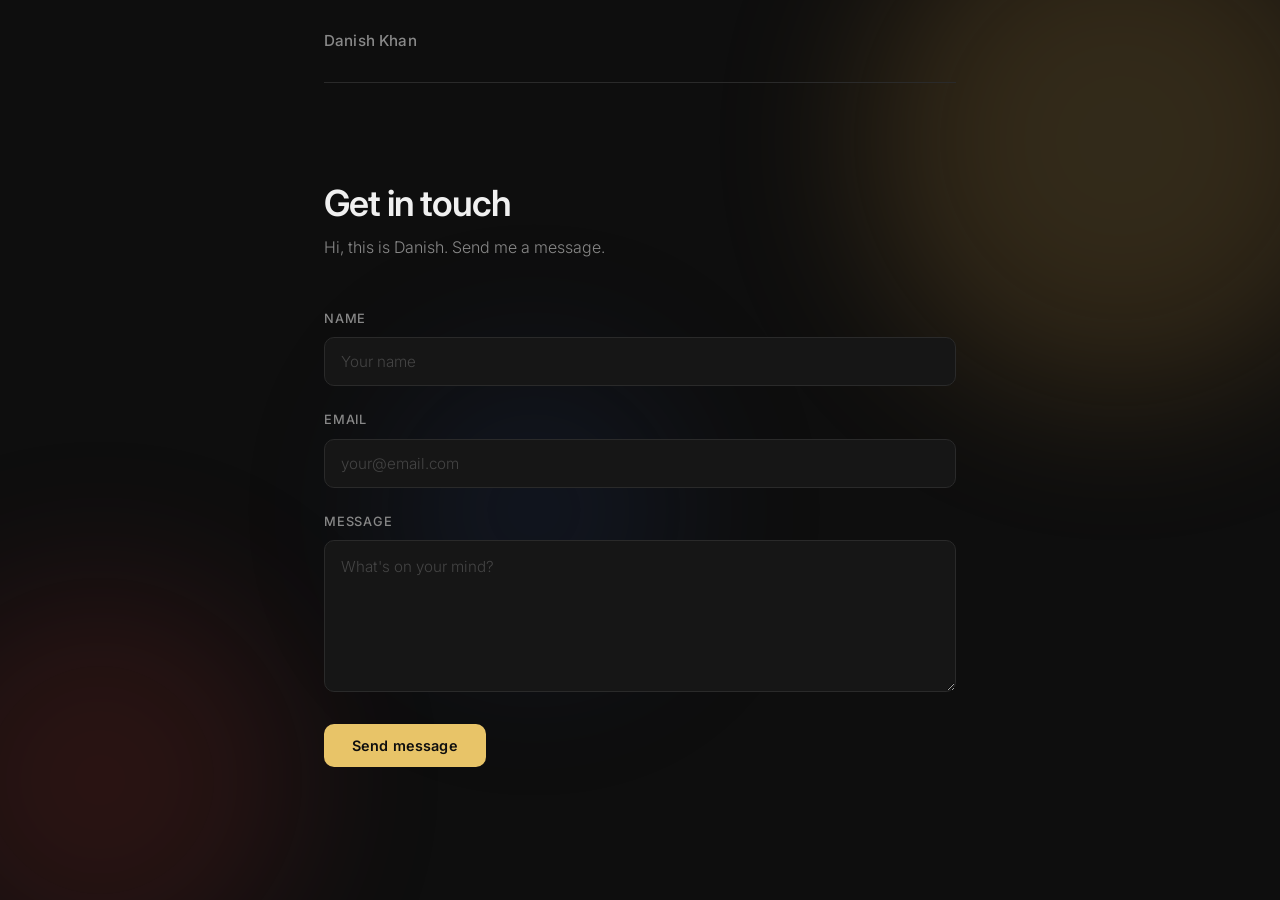
<file: index.html>
<!DOCTYPE html>
<html lang="en">
<head>
    <meta charset="UTF-8">
    <meta name="viewport" content="width=device-width, initial-scale=1.0">
    <title>Danish Khan</title>
    <script>window.location.replace('contact.html');</script>
</head>
<body></body>
</html>
</file>
<file: contact.css>
*, *::before, *::after {
    box-sizing: border-box;
    margin: 0;
    padding: 0;
}

:root {
    --bg: #0e0e0e;
    --surface: #161616;
    --border: #2a2a2a;
    --border-focus: #555;
    --text: #f0f0f0;
    --text-muted: #888;
    --accent: #e8c468;
    --radius: 10px;
    --font: 'Inter', -apple-system, BlinkMacSystemFont, sans-serif;
}

html {
    font-size: 16px;
    -webkit-font-smoothing: antialiased;
}

body {
    background: var(--bg);
    color: var(--text);
    font-family: var(--font);
    min-height: 100vh;
    line-height: 1.6;
    overflow-x: hidden;
}

/* ── Animated background orbs ── */

.bg-orbs {
    position: fixed;
    inset: 0;
    z-index: 0;
    pointer-events: none;
    overflow: hidden;
}

.orb {
    position: absolute;
    border-radius: 50%;
    filter: blur(80px);
    opacity: 0.18;
    will-change: transform;
}

.orb-1 {
    width: 520px;
    height: 520px;
    background: radial-gradient(circle, #e8c468, #c47a20);
    top: -120px;
    right: -100px;
    animation: drift-1 22s ease-in-out infinite alternate;
}

.orb-2 {
    width: 400px;
    height: 400px;
    background: radial-gradient(circle, #c44020, #7a1a40);
    bottom: -80px;
    left: -100px;
    animation: drift-2 28s ease-in-out infinite alternate;
}

.orb-3 {
    width: 300px;
    height: 300px;
    background: radial-gradient(circle, #2a4a8a, #1a2a5a);
    top: 40%;
    left: 30%;
    animation: drift-3 18s ease-in-out infinite alternate;
}

@keyframes drift-1 {
    from { transform: translate(0, 0) scale(1); }
    to   { transform: translate(-60px, 80px) scale(1.1); }
}

@keyframes drift-2 {
    from { transform: translate(0, 0) scale(1); }
    to   { transform: translate(80px, -60px) scale(1.15); }
}

@keyframes drift-3 {
    from { transform: translate(0, 0) scale(1); }
    to   { transform: translate(-40px, -80px) scale(0.9); }
}

/* ── Layout ── */

.page {
    display: flex;
    flex-direction: column;
    min-height: 100vh;
    padding: 0 24px;
    max-width: 680px;
    margin: 0 auto;
    position: relative;
    z-index: 1;
}

.main {
    flex: 1;
    display: flex;
    align-items: center;
    padding: 48px 0 80px;
}

.contact-wrapper {
    width: 100%;
}

/* ── Nav ── */

.nav {
    padding: 28px 0;
    border-bottom: 1px solid var(--border);
}

.nav-logo {
    font-size: 0.95rem;
    font-weight: 500;
    color: var(--text-muted);
    text-decoration: none;
    letter-spacing: 0.01em;
    transition: color 0.2s;
}

.nav-logo:hover {
    color: var(--text);
}

/* ── Header ── */

.contact-header {
    margin-bottom: 48px;
}

.contact-header h1 {
    font-size: 2.25rem;
    font-weight: 600;
    letter-spacing: -0.03em;
    line-height: 1.1;
    margin-bottom: 12px;
}

.contact-header p {
    font-size: 1rem;
    color: var(--text-muted);
    font-weight: 300;
    max-width: 400px;
}

/* ── Form ── */

.contact-form {
    display: flex;
    flex-direction: column;
    gap: 24px;
}

.field {
    display: flex;
    flex-direction: column;
    gap: 8px;
}

label {
    font-size: 0.8rem;
    font-weight: 500;
    color: var(--text-muted);
    letter-spacing: 0.06em;
    text-transform: uppercase;
}

input,
textarea {
    background: var(--surface);
    border: 1px solid var(--border);
    border-radius: var(--radius);
    color: var(--text);
    font-family: var(--font);
    font-size: 0.95rem;
    font-weight: 300;
    padding: 14px 16px;
    transition: border-color 0.2s, box-shadow 0.2s;
    width: 100%;
    outline: none;
    -webkit-appearance: none;
}

input::placeholder,
textarea::placeholder {
    color: #444;
}

input:focus,
textarea:focus {
    border-color: var(--border-focus);
    box-shadow: 0 0 0 3px rgba(255,255,255,0.04);
}

textarea {
    resize: vertical;
    min-height: 130px;
    line-height: 1.6;
}

/* ── Submit button ── */

.submit-btn {
    align-self: flex-start;
    background: var(--accent);
    border: none;
    border-radius: var(--radius);
    color: #0e0e0e;
    cursor: pointer;
    font-family: var(--font);
    font-size: 0.9rem;
    font-weight: 600;
    letter-spacing: 0.01em;
    padding: 13px 28px;
    position: relative;
    transition: opacity 0.2s, transform 0.15s;
    margin-top: 8px;
}

.submit-btn:hover:not(:disabled) {
    opacity: 0.88;
    transform: translateY(-1px);
}

.submit-btn:active:not(:disabled) {
    transform: translateY(0);
}

.submit-btn:disabled {
    opacity: 0.5;
    cursor: not-allowed;
}

.btn-loading {
    display: none;
}

.submit-btn.loading .btn-text {
    display: none;
}

.submit-btn.loading .btn-loading {
    display: inline;
}

/* ── Success state ── */

.success-message {
    text-align: center;
    padding: 48px 0;
}

.success-icon {
    width: 52px;
    height: 52px;
    background: rgba(232, 196, 104, 0.12);
    border: 1px solid rgba(232, 196, 104, 0.3);
    border-radius: 50%;
    color: var(--accent);
    font-size: 1.2rem;
    display: flex;
    align-items: center;
    justify-content: center;
    margin: 0 auto 20px;
}

.success-message h2 {
    font-size: 1.4rem;
    font-weight: 600;
    letter-spacing: -0.02em;
    margin-bottom: 8px;
}

.success-message p {
    color: var(--text-muted);
    font-weight: 300;
}

/* ── Error state ── */

.error-message {
    margin-top: 16px;
    padding: 14px 16px;
    background: rgba(255, 80, 80, 0.07);
    border: 1px solid rgba(255, 80, 80, 0.2);
    border-radius: var(--radius);
    font-size: 0.875rem;
    color: #ff8080;
}

.error-message a {
    color: inherit;
    text-decoration: underline;
    text-underline-offset: 3px;
}

/* ── Mobile ── */

@media (max-width: 480px) {
    .contact-header h1 {
        font-size: 1.75rem;
    }

    .submit-btn {
        width: 100%;
        text-align: center;
    }
}
</file>
